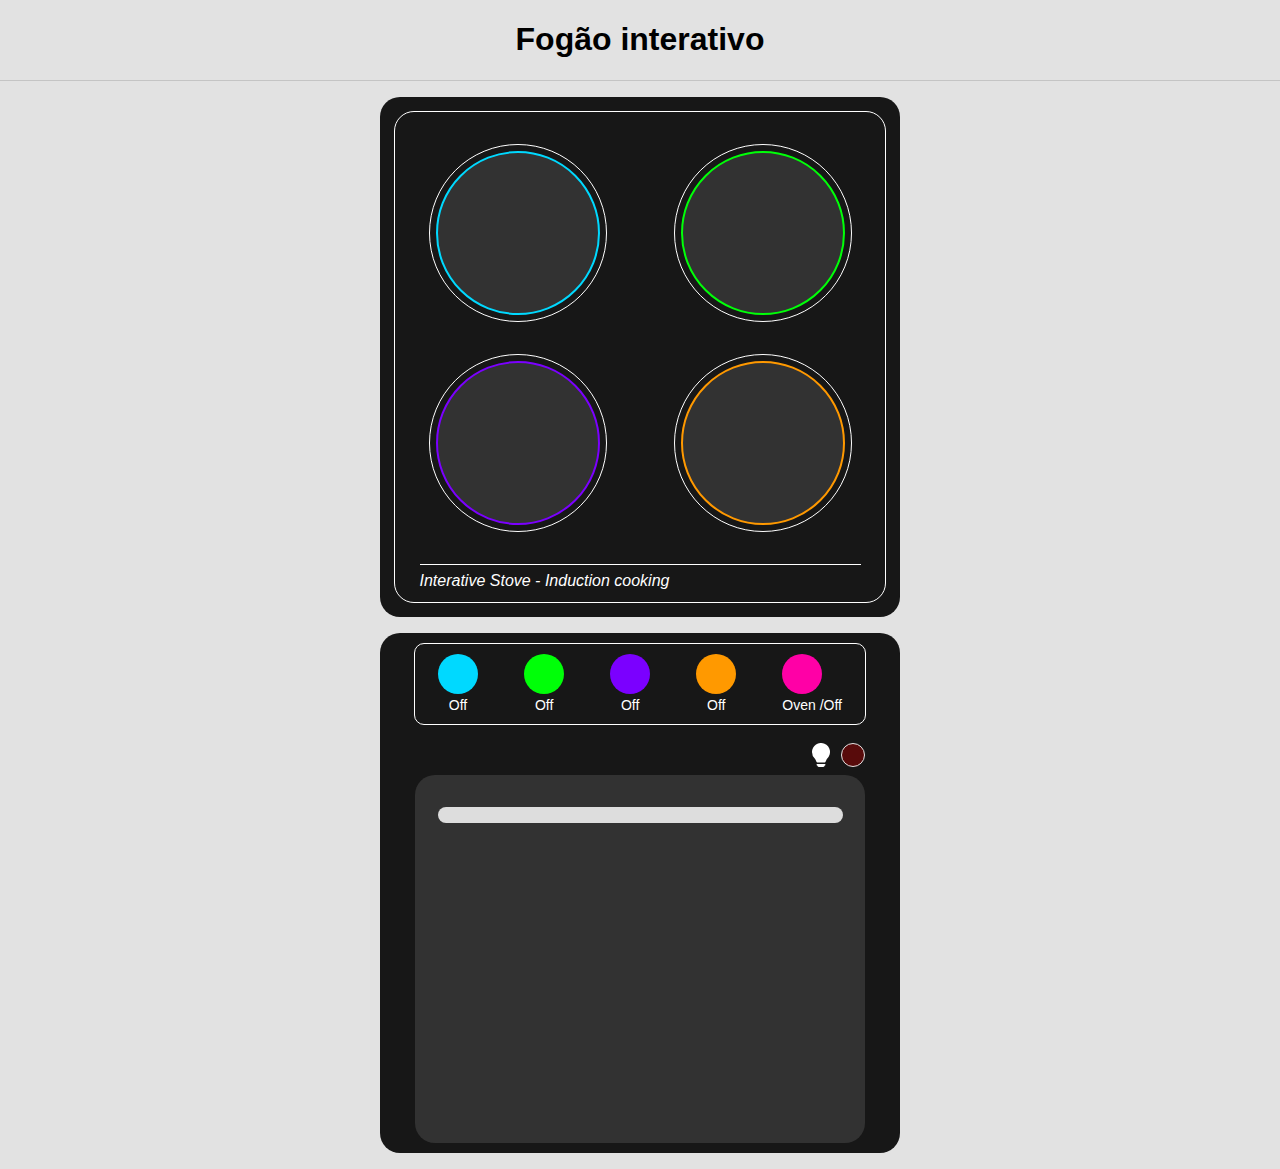
<file: index.html>
<!DOCTYPE html>
<html lang="en">

<head>
    <meta charset="UTF-8">
    <meta http-equiv="X-UA-Compatible" content="IE=edge">
    <meta name="viewport" content="width=device-width, initial-scale=1.0">
    <title>Document</title>
    <link rel="stylesheet" href="./public/css/styles.css">
</head>

<body>
    <header>
        <h1>Fogão interativo</h1>
    </header>
    <main>
        <section class="stove-cooktop">
            <section class="stove-holder">
                <section>
                    <section class="burner-placeholder">
                        <div class="burner-hold">
                            <div class="burner b1 off" id="burner">
                            </div>
                        </div>
                        <div class="burner-hold">
                            <div class="burner b2 off" id="burner">
                            </div>
                        </div>
                    </section>
                    <section class="burner-placeholder">
                        <div class="burner-hold">
                            <div class="burner b3 off" id="burner">
                            </div>
                        </div>
                        <div class="burner-hold">
                            <div class="burner b4 off" id="burner">
                            </div>
                        </div>
                    </section>
                </section>
                <section class="brand">
                    <p>Interative Stove - Induction cooking</p>
                </section>
            </section>
        </section>
        <section class="stove-body">
            <section class="controls">
                <div class="control-palceholder">
                    <button class="control c1" id="control">
                    </button>
                    <div class="status">
                        <p class="status s1">Off</p>
                    </div>
                </div>
                <div class="control-palceholder">
                    <button class="control c2" id="control">

                    </button>
                    <div class="status">
                        <p class="status s2">Off</p>
                    </div>
                </div>
                <div class="control-palceholder">
                    <button class="control c3" id="control">

                    </button>
                    <div class="status">
                        <p class="status s3">Off</p>
                    </div>
                </div>
                <div class="control-palceholder">
                    <button class="control c4" id="control">

                    </button>
                    <div class="status">
                        <p class="status s4">Off</p>
                    </div>
                </div>
                <div class="control-palceholder">
                    <button class="control c5" id="control">

                    </button>
                    <div class="status">
                        <div class="status-placeholder">
                            <p>Oven /</p>
                            <p class="status s5">Off</p>
                        </div>
                    </div>
                </div>
            </section>
            <section class="oven-placeholder">
                <div class="ligth-oven-placeholder">
                    <svg xmlns="http://www.w3.org/2000/svg" width="1.5rem" height="1.5rem" fill="currentColor"
                        color="white" viewBox="0 0 16 16">
                        <path
                            d="M2 6a6 6 0 1 1 10.174 4.31c-.203.196-.359.4-.453.619l-.762 1.769A.5.5 0 0 1 10.5 13h-5a.5.5 0 0 1-.46-.302l-.761-1.77a1.964 1.964 0 0 0-.453-.618A5.984 5.984 0 0 1 2 6zm3 8.5a.5.5 0 0 1 .5-.5h5a.5.5 0 0 1 0 1l-.224.447a1 1 0 0 1-.894.553H6.618a1 1 0 0 1-.894-.553L5.5 15a.5.5 0 0 1-.5-.5z" />
                    </svg>
                    <button class="light-button light-off"></button>
                </div>
                <div class="oven b5 off" id="burner">
                    <div class="bar"></div>
                </div>
            </section>
        </section>
    </main>
</body>

<script type="module" src="./app/init.js"></script>

</html>
</file>
<file: public/css/styles.css>
html,
body {
    margin: 0 !important;
    padding: 0 !important;
    font-family: Arial, Helvetica, sans-serif;
    background: #e2e2e2;
}

header {
    width: 100%;
    text-align: center;
    border-bottom: solid 1px #c4c4c4;
}

main {
    width: 100%;
}

.stove-cooktop {
    background: #171717;
    width: 500px;
    height: 500px;
    border-radius: 20px;
    margin: 1rem auto;
    padding: 10px;
    display: flex;
    justify-content: center;
    align-items: center;
}

.stove-body {
    background: #171717;
    width: 500px;
    height: 500px;
    border-radius: 20px;
    margin: 1rem auto;
    padding: 10px;
    display: flex;
    flex-direction: column;
    justify-content: space-between;
}

.status-placeholder {
    display: flex;
}

.stove-holder {
    width: 98%;
    height: 98%;
    border: solid 1px #fff;
    border-radius: 20px;
}

.burner-placeholder {
    display: flex;
    justify-content: space-around;
    margin-top: 2rem;
    margin-bottom: 2rem;
}

.burner {
    width: 10rem;
    height: 10rem;
    border-radius: 50%;
}

.burner-hold {
    width: 11rem;
    height: 11rem;
    display: flex;
    justify-content: center;
    align-items: center;
    border: solid 1px #fff;
    border-radius: 50%;
}

.b1 {
    border: solid 2px #00d9ff;
}

.b2 {
    border: solid 2px #00ff08;
}

.b3 {
    border: solid 2px #7b00ff;
}

.b4 {
    border: solid 2px #ff9900;
}

.burner-status {
    width: 90%;
    height: 90%;
    border-radius: 50%;
    transition: 1s;
}

.on {
    background: #c31919;
    transition: 1s;
}

.off {
    background: #323232;
    transition: 1s;
}

.brand {
    width: 90%;
    margin: 0 auto;
    height: 2rem;
    display: flex;
    align-items: center;
    justify-content: start;
    border-top: solid 1px #fff;
}

.brand>p {
    color: #fff;
    font-style: italic;
}

.controls {
    width: 90%;
    margin: 0 auto;
    border: solid 1px #fff;
    border-radius: 10px;
    height: 5rem;
    display: flex;
    align-items: center;
    justify-content: space-around;
}

.control {
    width: 2.5rem;
    height: 2.5rem;
    border-radius: 50%;
    cursor: pointer;
    border: none;
    outline: none;
}

.c1 {
    background: #00d9ff;
}

.c2 {
    background: #00ff08;
}

.c3 {
    background: #7b00ff;
}

.c4 {
    background: #ff9900;
}

.c5 {
    background: #ff00a6;
}

.status p {
    font-size: 14px;
    color: #fff;
    padding: 0;
    margin: 0;
    text-align: center;
}

.oven-placeholder {
    height: auto;
    width: 100%;
}

.oven {
    width: 90%;
    height: 21rem;
    margin: 0 auto;
    border-radius: 20px;
    padding-top: 2rem;
}

.bar {
    width: 90%;
    height: 1rem;
    margin: 0 auto;
    background-color: #dddddd;
    border-radius: 1rem;
}

.ligth-oven-placeholder {
    width: 90%;
    margin: 0 auto;
    display: flex;
    justify-content: end;
    margin-bottom: 0.5rem;
}

.light-button {
    height: 1.5rem;
    width: 1.5rem;
    border-radius: 1.5rem;
    border: solid 1px #e3e3e3;
    cursor: pointer;
}

.light-on {
    background: #d71d1d;
    transition: 1s;
}

.light-off {
    background: #580b0b;
    transition: 1s;
}

.oven-light-on {
    background: #e2ca18 !important;
    transition: 1s;
}

svg {
    margin-right: 0.5rem;
}
</file>
